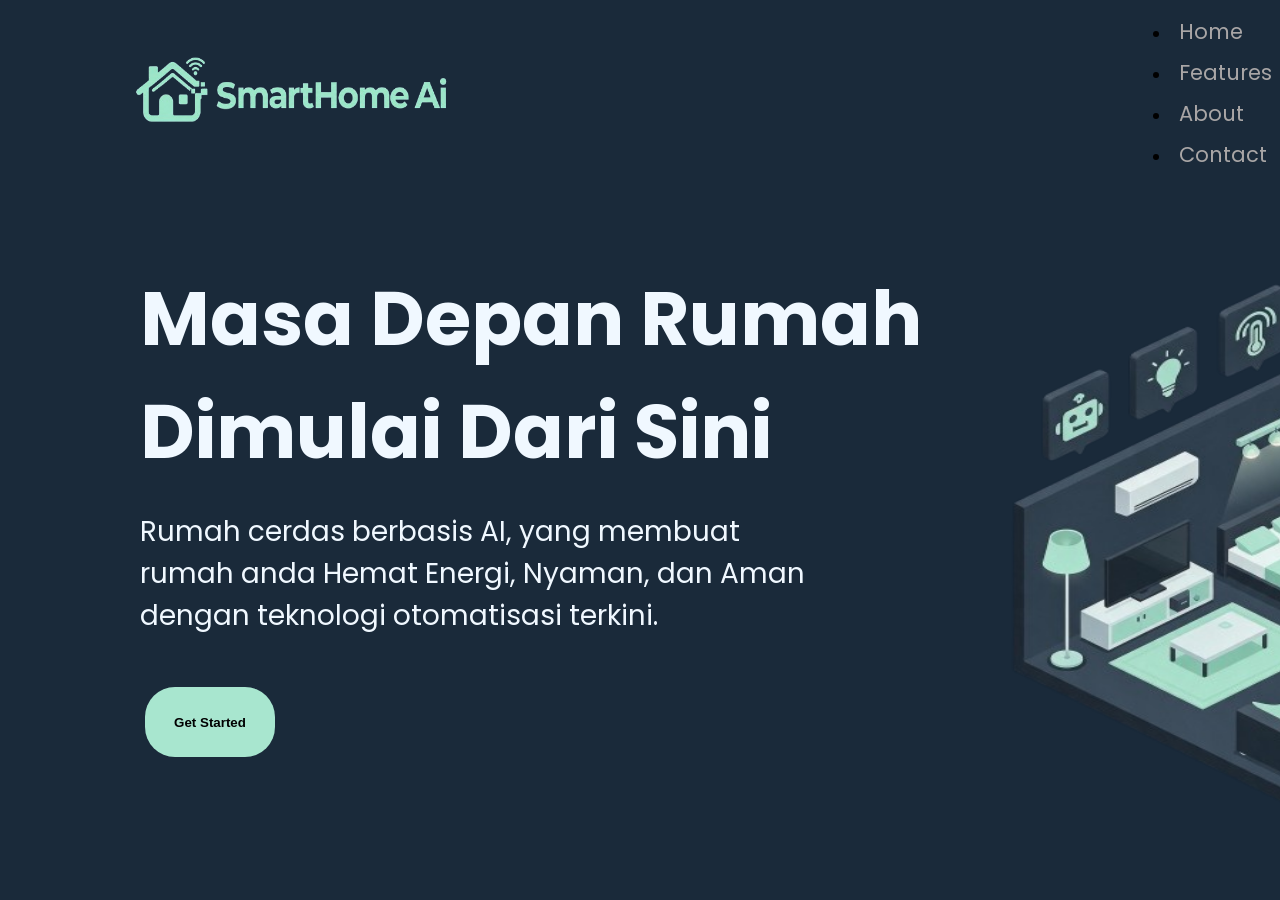
<file: index.html>
<!DOCTYPE html>
<html lang="en">
<head>
    <meta charset="UTF-8">
    <meta name="viewport" content="width=device-width, initial-scale=1.0">
    <link rel="stylesheet" href="style.css">
     <link rel="preconnect" href="https://fonts.googleapis.com">
    <link rel="preconnect" href="https://fonts.gstatic.com" crossorigin>

    <link href="https://fonts.googleapis.com/css2?family=Poppins:wght@300;400;500;600;700&display=swap"
        rel="stylesheet">
    <title>Document</title>
</head>
<body>
    <nav>
    <img src="ChatGPT_Image_Sep_4__2026__12_35_37_PM-removebg-preview.png" alt="Logo" width="450" height="200" class="Logo">
    <ul>
        <li><a href="">Home</a></li>
        <li><a href="">Features</a></li>
        <li><a href="">About</a></li>
        <li><a href="">Contact</a></li>
    </ul>
</nav>

<div class="hero">
<div class="textTitle">
    <h2 class="title">Masa Depan Rumah Dimulai Dari Sini</h2>
   <p class="description">
  Rumah cerdas berbasis AI, yang membuat<br>
  rumah anda Hemat Energi, Nyaman, dan Aman<br>
  dengan teknologi otomatisasi terkini.
</p>
</div>

<div>
    <img src="generated-image-removebg-preview.png" alt="img" width="650" height="650"  class="heroImg">
</div>
    <a href="Buy.html">
        <button type="button" class="btnGet">Get Started</button>
    </a>
</div>
</body>
</html>
</file>
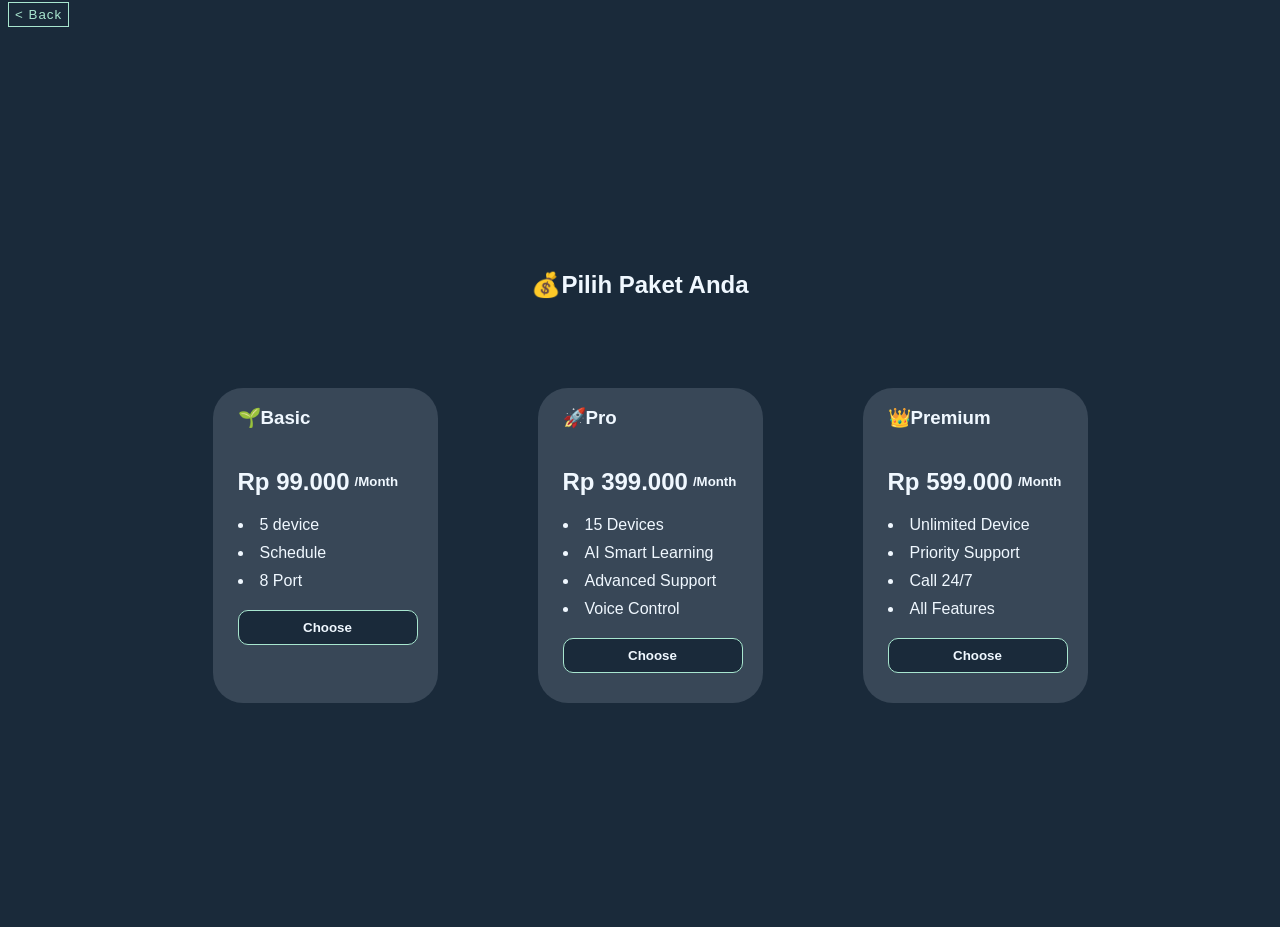
<file: Buy.html>
<!DOCTYPE html>
<html lang="en">

<head>
    <meta charset="UTF-8">
    <meta name="viewport" content="width=device-width, initial-scale=1.0">
    <link rel="stylesheet" href="style.css">
    <title>Document</title>
</head>

<body>
     <a href="index.html">
        <button class="backIndex">&lt; Back</button>
     </a>

    <section class="sectionOffer">
    <div class="mainCard">
        <div class="titleGet">
            <h2>💰Pilih Paket Anda
            </h2>
        </div>

        <div class="cardOffer">
            <div class="card1 cardd">
                <span class="icon">
                    <h3>🌱Basic</h3>
                </span>
                <div class="price">
                    <h2>Rp 99.000</h2>
                    <h5> /Month</h5>
                </div>
                <div class="descriptionOffer">
                    <li>5 device</li>
                    <li>Schedule</li>
                    <li>8 Port</li>

                    <button class="btnChoose btnDown">Choose</button>
                </div>
            </div>

            <div class="cardOffer">
                <div class="card1 cardd">
                     <span class="icon">
                    <h3>🚀Pro</h3>
                    </span>
                    <div class="price">
                        <h2>Rp 399.000</h2>
                        <h5>/Month</h5>
                    </div>
                    <div class="descriptionOffer">
                        <li>15 Devices</li>
                        <li>AI Smart Learning</li>
                        <li>Advanced Support</li>
                        <li>Voice Control</li>

                        <button class="btnChoose">Choose</button>
                    </div>
                </div>
            </div>

            <div class="cardOffer">
                <div class="card1 cardd">
                    <span class="icon">
                    <h3>👑Premium</h3>
                    </span>
                    <div class="price">
                        <h2>Rp 599.000</h2>
                        <h5> /Month</h5>
                    </div>
                    <div class="descriptionOffer">
                        <li>Unlimited Device</li>
                        <li>Priority Support</li>
                        <li>Call 24/7</li>
                        <li>All Features</li>

                        <button class="btnChoose">Choose</button>
                    </div>
                </div>
            </div>
        </div>
    </section>
</body>

</html>
</file>
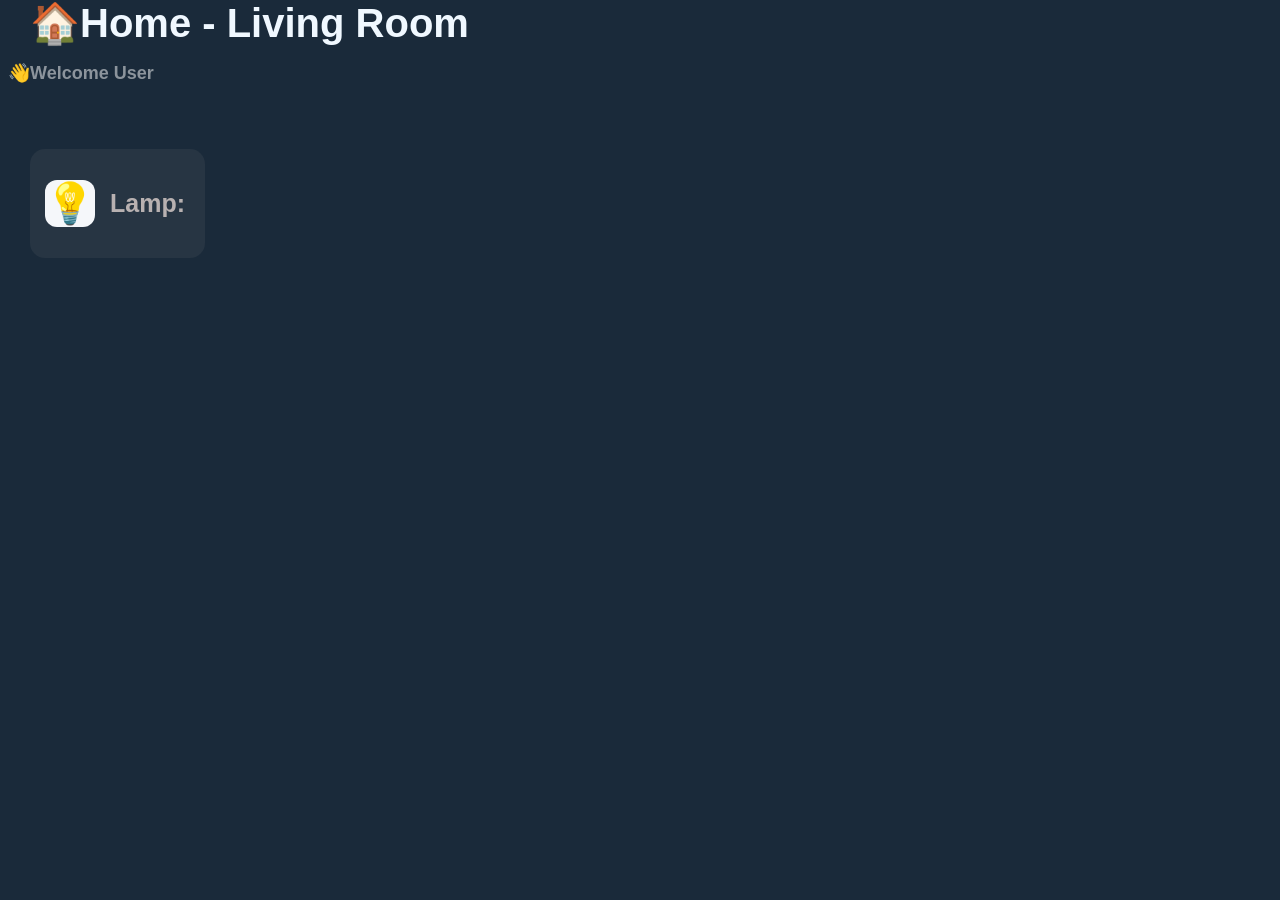
<file: livingRoom.html>
<!DOCTYPE html>
<html lang="en">

<head>
    <meta charset="UTF-8">
    <meta name="viewport" content="width=device-width, initial-scale=1.0">
    <link rel="stylesheet" href="style.css">
    <title>Document</title>
</head>

<body>

    <div class="title-LivingRoom">🏠Home - Living Room</div>
    <div class="sub-LivingRoom">👋Welcome User</div>

    <div class="container-device">
        <div class="card-liv card-lamp">
            <span class="span">💡</span>
            <h3 class="fit">Lamp:</h3>
        </div>
    </div>
</body>

</html>
</file>
<file: style.css>
:root{
    --navy:#1A2A3A;
}

body{
    font-family: "Poppins", sans-serif;
    box-sizing: border-box;
    padding: 0;
    margin: 0;
    background-color: #1A2A3A;
}

nav{
    display: flex;
    justify-content: space-between;
}

.Logo{
margin-left: 60px;
}

.topNav{
    list-style: none;
    display: flex;
    align-items: center;
    margin-right: 250px;
    gap: 55px;
    font-size: 15px;
    font-weight: 600;
}

a{
    text-decoration: none;
    color:rgb(169, 166, 166);
    transition: all 0.5s ease;
    border-radius: 5px;
    padding: 8px;
    font-size: 21px;
}

a:hover{
    color: #A8E6CF;
    background: rgba(255,255,255,0.15);
}

.hero{
    color: aliceblue;
    position: relative;
    margin-left: 140px;
    display: flex;
    justify-content: flex-start;
    gap: 60px;
}

.title{
    width: 800px;
    font-size:75px;
}

.description{
    width: 700px;
    font-size: 28px;
    margin-top: -40px;
}

.btnGet{
    position: absolute;
    bottom: 100px;
    left: 5px;
    width: 130px;
    height: 70px;
    border-radius:30px;
    background-color: #A8E6CF;
    border: none;
    color: black;
    font-weight: bold;
    transition: 0.3s;
}

.btnGet:hover{
    transform:scale(1.1)
}

.mainCard{
 display: flex;
 gap: 70px;
 flex-direction: column;
 justify-content: center;
 align-items: center;
 min-height: 100vh;
}

.cardOffer{
    display: flex;
    gap: 80px;
    margin-left: 20px;
    color: aliceblue;
}

.titleGet{
    color: aliceblue;
}

.backIndex{
    background-color: #1A2A3A;
    border: 1px solid #A8E6CF;
    color: #A8E6CF;
    height: 25px;
    letter-spacing: 1px;

}

.cardd{
    width: 200px;
    background-color:#384757;
    height: 270px;
    border-radius: 30px;
    padding-left: 25px;
    padding-bottom: 45px;
}

.descriptionOffer{
    list-style-position: inside;
}

.price{
    display: flex;
    align-items: center;
    gap: 5px;
}

li{
    margin-bottom: 10px;
}

.btnChoose{
    margin-top: 10px;
    width: 180px;
    height: 35px;
    background-color: #1A2A3A;
    border-radius: 10px;
    border:1px solid #A8E6CF;
    color: aliceblue;
    font-weight: 600;
    transition: 0.3s;
}

.btnChoose:hover{
    background-color: #A8E6CF;
    color:#1A2A3A;
}

.container-metric{
    display: flex;
    align-items: stretch;
    justify-content: center;
    gap: 150px;
    width: 100%;
    max-width: 1000px;
    margin-left: 200px;
}

.card-metric {
    display: flex;
    gap: 80px;
    transform: translateX(-60px);
}

.subcard-metric{
    background: rgba(255, 255, 255, 0.05); 
    backdrop-filter: blur(10px);          
    -webkit-backdrop-filter: blur(10px);
    border: 1px solid #80e7c1;                      
    padding-top: 20px;
    padding-left: 30px;
    padding-bottom: 20px;
    padding-right: 50px;
    border-radius: 15px;
    align-items: center;
    display: flex;
    font-size: 40px;
    gap:20px;   
    width: 100%;
    box-sizing: border-box;                           
    box-shadow: 0 8px 32px 0 rgba(0, 0, 0, 0.3);
}

.card-info h4 {
    color: #a0aec0;
    font-size: 20px;
    font-weight: 600;
    margin: 0 0 4px 0;
}

.card-info p {
    color: #ffffff;
    font-size: 20px;
    font-weight: 700;
    margin: 0;
}

.card-icon {
    width: 80px;
    height: 60px;
    border-radius: 8px;
    display: flex;
    align-items: center;
    justify-content: center;
    font-size: 20px;
}

.room1{
    position: absolute;
    z-index: 3;
    top: 50%;
    right: 30%;
    border-radius: 30px;
}

.room2{
    position: absolute;
    z-index: 3;
    top: 50%;
    right: 60%;
}

.btn-livingRoom{
    background-color: #80e7c1; 
    color: #ffffff;
    border: 1px solid #000000;
    text-shadow: 0 3px 3px black;
    border-radius: 30px;
    padding: 10px 10px;
    
}

.title-LivingRoom{
    font-size:40px;
    color: aliceblue;
    font-weight: 600;
    margin-left: 30px;
}

.sub-LivingRoom{
    margin-top: 15px;
    color: #8c949c;
    font-size:18px;
    margin-left: 8px;
    font-weight: 600;
}

.card-liv{
    display: flex;
    gap: 15px;
    margin-top: 65px;
    align-items: center;
    width: fit-content;
    margin-left: 30px;
    background:#273543;
    padding-right: 20px;
    padding-left: 15px;
    border-radius: 15px;
    padding-top: 15px;
    padding-bottom: 15px;
}

.fit{
    font-size: 25px;
    color: #b8b1b1;
}

.span{
    background-color:#f5f7fa;
    font-size: 40px;
    border-radius: 12px;
}

.text-exp{
    margin-left: 140px;
}

.text-secondary{
    color: #656f7d;
    font-size: 23px;
    font-weight: 600;
    width: 500px;
}

.text-secondary2{
    color: #6d747b;
    font-size: 22px;
    display: inline-block;
    line-height: 30px;
}

.weight-Text{ 
    font-size: 50px;
    color: #fafbfd;
}

.span-green{
    color:#80e7c1 ;
}

.container-flex{
    display: flex;
    margin-top: 70px;
    margin-left: 140px;
    gap: 60px;
}

.container-denah{
    background-color:#2b3d4d;
    backdrop-filter: blur(10px);
    border-radius: 15px;
    border: 1px solid #80e7c1;
}

.homeLayout{
    color: aliceblue;
    margin-left: 30px;
    font-size: 25px;
}

.average-container{
    max-width: 600px;
    width: 100%;
    background-color: #2b3d4d;
    padding-left:60px;
    padding-right: 30px;
    border-radius: 15px;
    border:1px solid #80e7c1;
}
</file>
